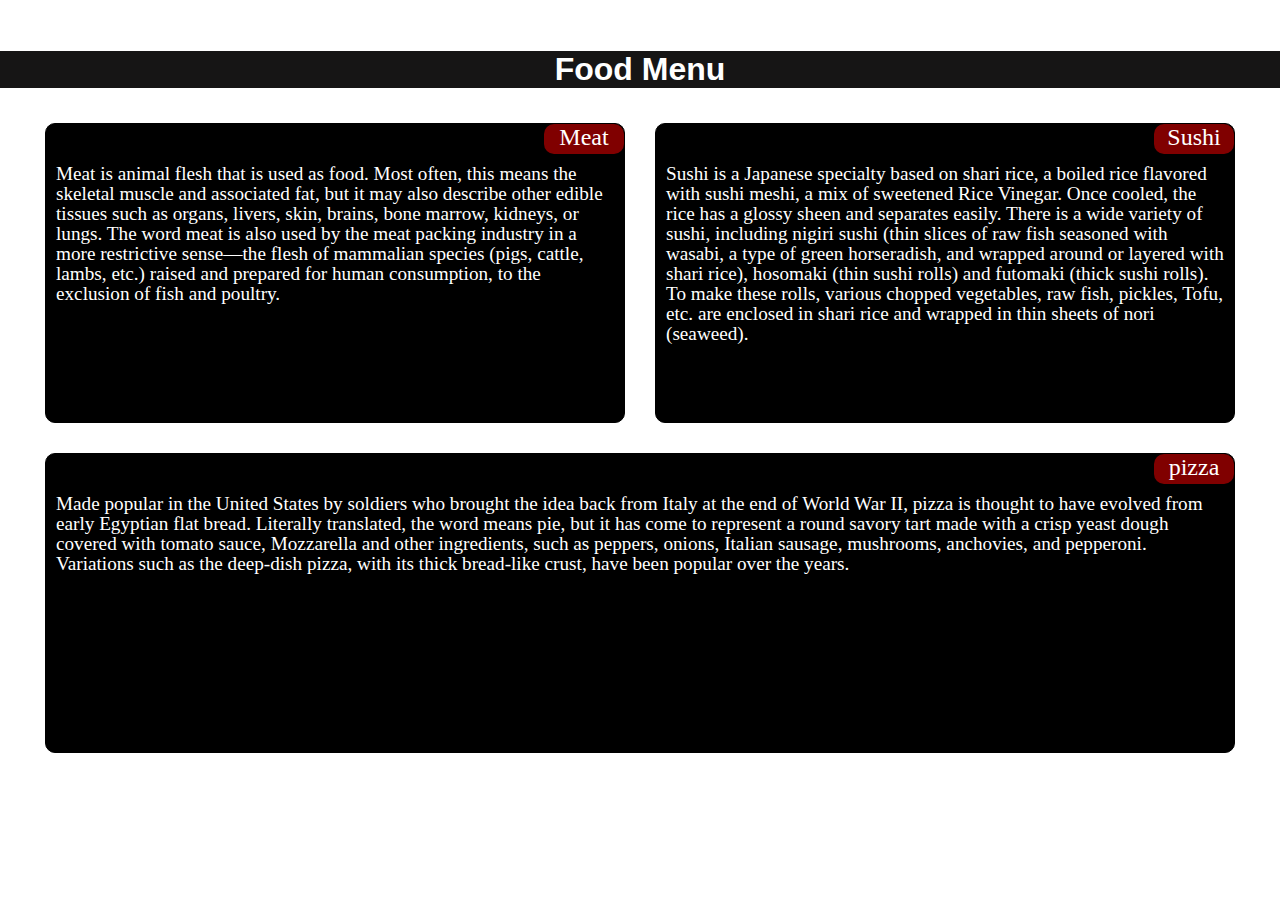
<file: assignment4course/assignment-1/index.html>
<!DOCTYPE html>
<html lang="en">
<head>
    <meta charset="UTF-8">
    <meta name="viewport" content="width=device-width, initial-scale=1.0">
    <title>small-Menu</title>
    <link rel="stylesheet" href="style.css">
</head>
<body>
    <section class="container">
        <h1>Food Menu</h1>
        <div class="row">

            <div class="col-4 col-6 col-sm-12">
                <div class="content">
                  <span class="category">
                      Meat
                  </span>
                  <p class="description">
                    Meat is animal flesh that is used as food. Most often, this means the skeletal muscle and associated fat, but it may also describe other edible tissues such as organs, livers, skin, brains, bone marrow, kidneys, or lungs. The word meat is also used by the meat packing industry in a more restrictive sense—the flesh of mammalian species (pigs, cattle, lambs, etc.) raised and prepared for human consumption, to the exclusion of fish and poultry. 
                  </p>
                </div>
            </div>
            
            <div class="col-4 col-6 col-sm-12">
                <div class="content">
                  <span class="category">
                      Sushi
                  </span>
                  <p class="description">
                    Sushi is a Japanese specialty based on shari rice, a boiled rice flavored with sushi meshi, a mix of sweetened Rice Vinegar. Once cooled, the rice has a glossy sheen and separates easily. There is a wide variety of sushi, including nigiri sushi (thin slices of raw fish seasoned with wasabi, a type of green horseradish, and wrapped around or layered with shari rice), hosomaki (thin sushi rolls) and futomaki (thick sushi rolls). To make these rolls, various chopped vegetables, raw fish, pickles, Tofu, etc. are enclosed in shari rice and wrapped in thin sheets of nori (seaweed).
                  </p>
                </div>
            </div>

            <div class="col-4 col-12">
                <div class="content">
                  <span class="category">
                      pizza
                  </span>
                  <p class="description">
                    Made popular in the United States by soldiers who brought the idea back from Italy at the end of World War II, pizza is thought to have evolved from early Egyptian flat bread. Literally translated, the word means pie, but it has come to represent a round savory tart made with a crisp yeast dough covered with tomato sauce, Mozzarella and other ingredients, such as peppers, onions, Italian sausage, mushrooms, anchovies, and pepperoni. Variations such as the deep-dish pizza, with its thick bread-like crust, have been popular over the years.
                  </p>
                </div>
            </div>


        </div>
    </section>
</body>
</html>
</file>
<file: assignment4course/assignment-1/style.css>
* {
    box-sizing: border-box;
}
html, body {
    margin: 0;
    padding: 0;
}
.container {
    margin-top: 30px;
    display: grid;
}
.row {
    justify-content: space-around;
}
.col-4 {
    width: 33%;
    float: left;
    padding-left: 15px;
    padding-right: 15px;
}
h1 {
    text-align: center;
    font-size: 2em;
    color: #fff;
    background-color: #161515;
    font-weight: 700;
    margin-bottom: 20px;
    font-family: Verdana, Geneva, Tahoma, sans-serif;
}
.content {
    position: relative;
    height: 300px;
    width: 350px;
    margin: 15px 30px;
    background-color: black;
    border: 1px solid #000;
    border-radius: 10px;
    
}
.category {
    position: absolute;
    width: 80px;
    height: 30px;
    font-size: 1.5em;
    border-radius: 10px;
    text-align: center;
    background-color: maroon;
    color: white;
    top: 0;
    right: 0;
}
.description {
    padding: 20px 10px 10px 10px;
    color: #fff;
    height: 220px;
    font-size: 1.2em;
    line-height: 20px;
    overflow: hidden;
}
.content:hover {
    background-color: #161515;
    box-shadow: 15px 15px 15px rgb(54, 54, 54);
    transition: 1s;
}
@media (max-width: 1300px) {
    .col-6 {
        width: 50%;
    }
    .col-12 {
        width: 100%;
    }
    .content {
        width: 100%;
    }
    .row {
        padding-right: 60px;
    }
}
@media (max-width: 799px) {
    .col-sm-12 {
        width: 100%;
    }
    .content {
        width: 100%;
    }
    .row {
        padding-right: 60px;
    }
}
</file>
